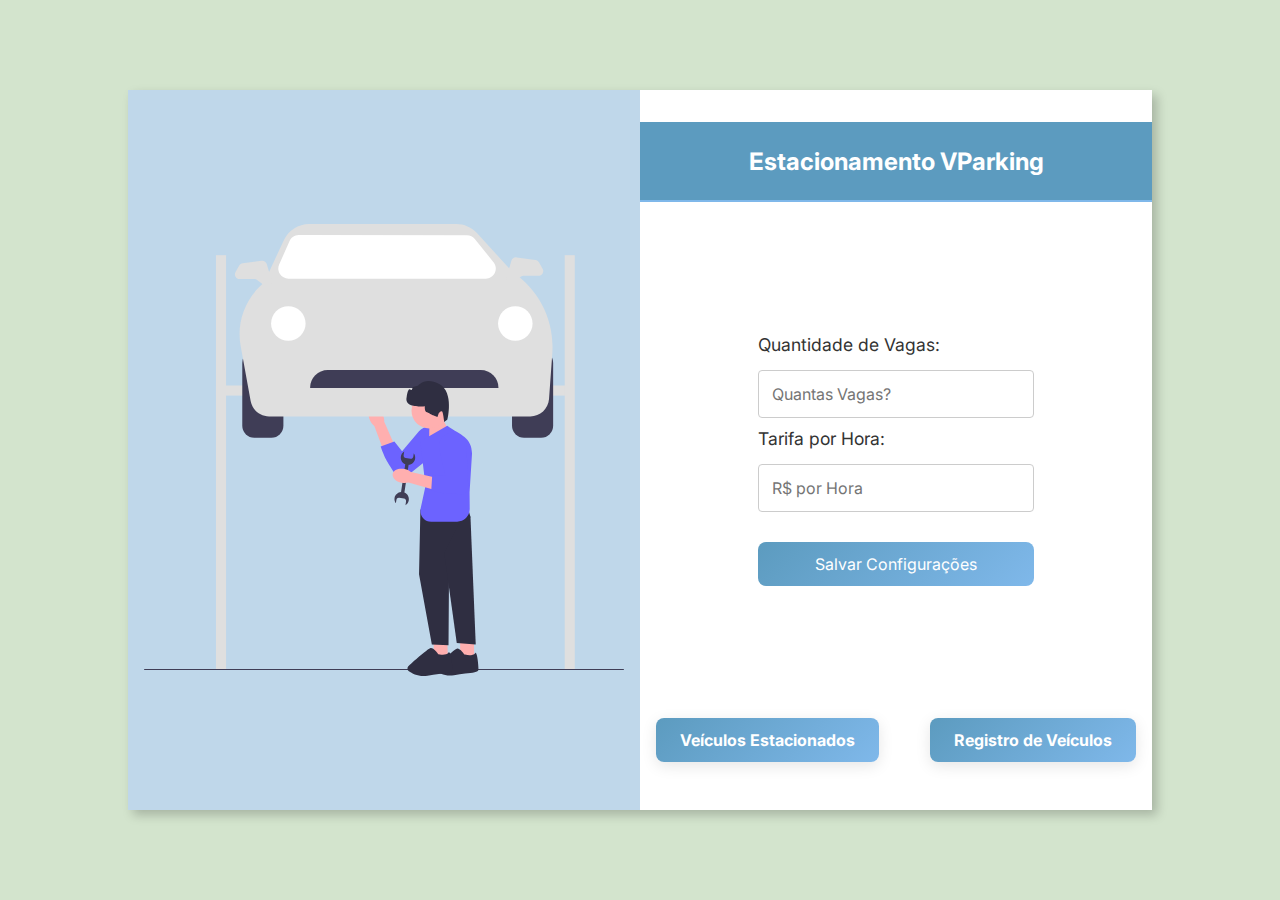
<file: gestao_vagas.html>
<!DOCTYPE html>
<html lang="en">
<head>
    <meta charset="UTF-8">
    <title>Gestão de Vagas</title>
    <link rel="stylesheet" href="styles.css">
    <meta name="viewport" content="width=device-width, initial-scale=1.0">
</head>
<body>
    <div class="container">
        <div class="image-side">
            <img src="assets/img/undraw_automobile_repair_ywci.svg" alt="Automobile Repair">
        </div>
        <div class="form-side">
            <main class="main-content">
                <section id="titulo_card">
                    <div class="head-gestao">
                        <h2>Estacionamento VParking</h2>
                    </div>
                </section>
                <section id="config" class="config-section">
                    <form id="config-form">
                        <label for="vagas">Quantidade de Vagas:</label>
                        <input type="number" id="vagas" name="vagas" placeholder="Quantas Vagas?" required>
                        <label for="tarifa">Tarifa por Hora:</label>
                        <input type="number" step="0.01" id="tarifa" name="tarifa" placeholder="R$ por Hora" required>
                        <button type="submit">Salvar Configurações</button>
                    </form>
                </section>
                <div class="pages-button">
                    <a href="veiculos_estacionados.html" class="btn start">Veículos Estacionados</a>
                    <a href="registro_veiculos.html" class="btn end">Registro de Veículos</a>
                </div>
            </main>
        </div>
    </div>
    <script src="script.js"></script>
</body>
</html>
</file>
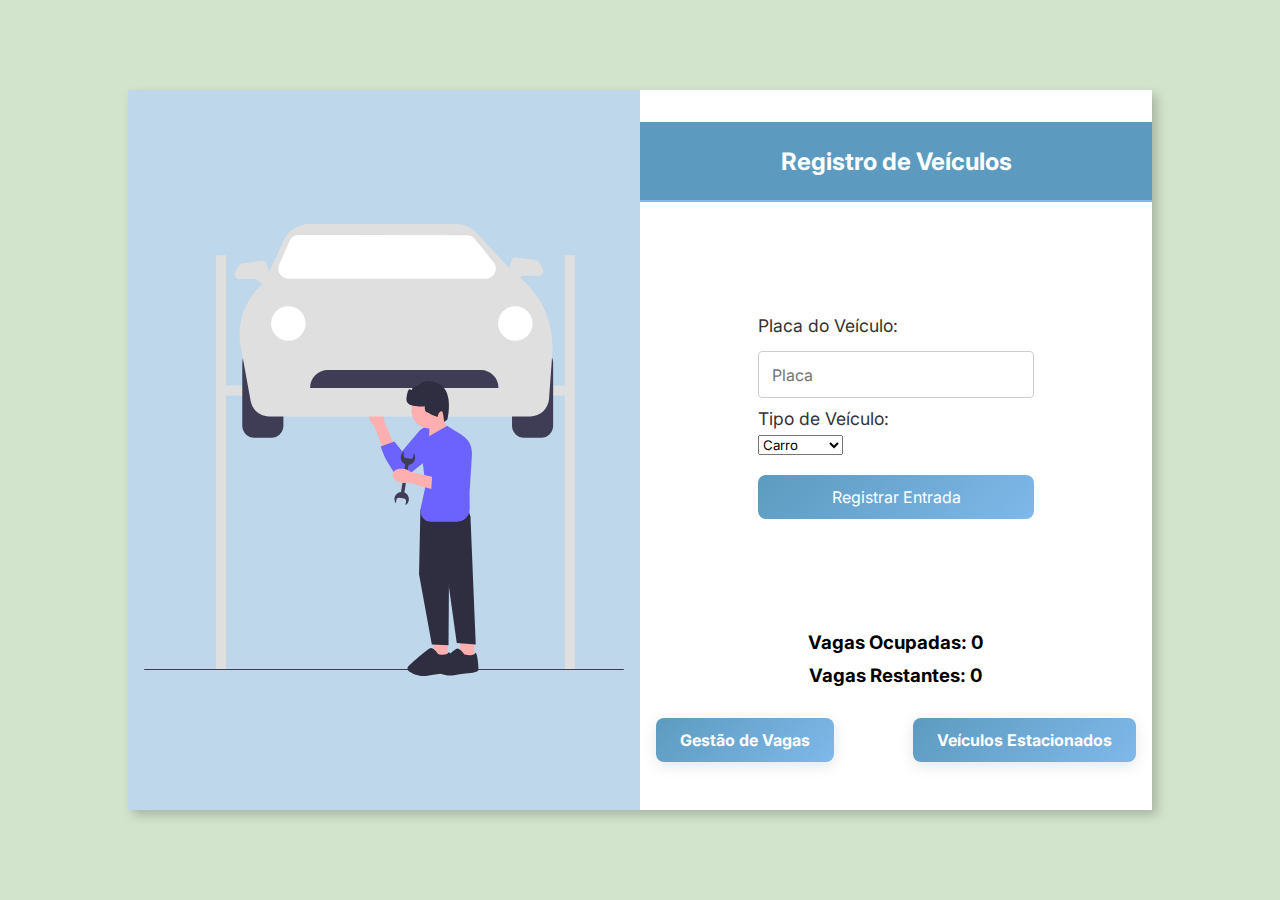
<file: registro_veiculos.html>
<!DOCTYPE html>
<html lang="en">
<head>
    <meta charset="UTF-8">
    <title>Registro de Veículos</title>
    <link rel="stylesheet" href="styles.css">
    <meta name="viewport" content="width=device-width, initial-scale=1.0">
</head>
<body>
    <div class="container">
        <div class="image-side">
            <img src="assets/img/undraw_automobile_repair_ywci.svg" alt="Automobile Repair">
        </div>
        <div class="form-side">
            <main class="main-content">
                <section id="titulo_card">
                    <div class="head-gestao">
                        <h2>Registro de Veículos</h2>
                    </div>
                </section>
                <section id="config" class="config-section">
                    <form id="entrada-form">
                        <label for="placa">Placa do Veículo:</label>
                        <input type="text" id="placa" name="placa" placeholder="Placa" required>
                        <label for="tipo">Tipo de Veículo:</label>
                        <select id="tipo" name="tipo" required>
                            <option value="carro">Carro</option>
                            <option value="moto">Moto</option>
                            <option value="caminhao">Caminhão</option>
                        </select>
                        <button type="submit">Registrar Entrada</button>
                    </form>
                </section>
                <section id="contador_vagas">
                    <h3>Vagas Ocupadas: <span id="vagas-ocupadas">0</span></h3>
                    <h3>Vagas Restantes: <span id="vagas-restantes">0</span></h3>
                </section>
                <div class="pages-button">
                    <a href="gestao_vagas.html" class="btn start">Gestão de Vagas</a>
                    <a href="veiculos_estacionados.html" class="btn end">Veículos Estacionados</a>
                </div>
            </main>
        </div>
    </div>
    <script src="script.js"></script>
</body>
</html>
</file>
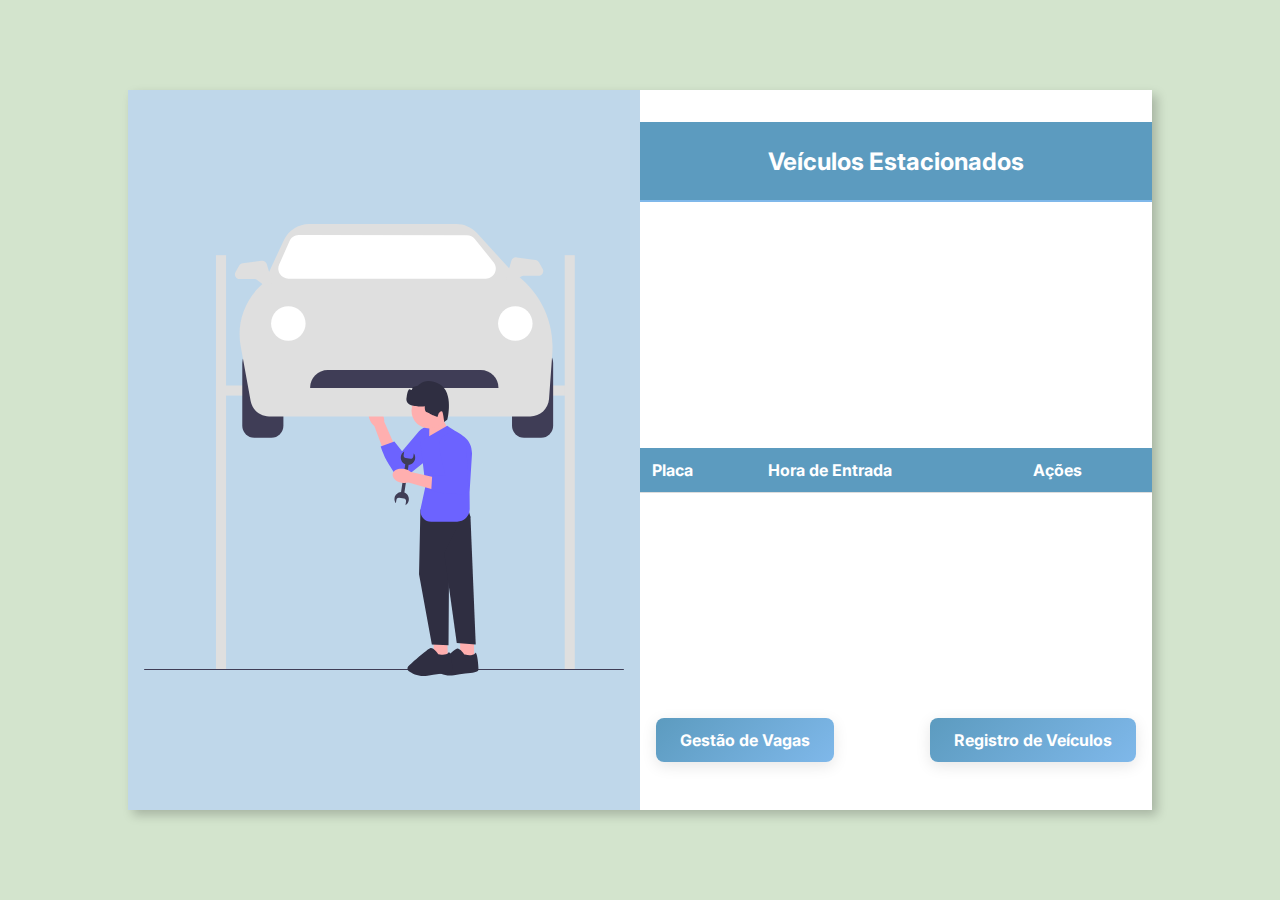
<file: veiculos_estacionados.html>
<!DOCTYPE html>
<html lang="en">
<head>
    <meta charset="UTF-8">
    <title>Veículos Estacionados</title>
    <link rel="stylesheet" href="styles.css">
    <meta name="viewport" content="width=device-width, initial-scale=1.0">
</head>
<body>
    <div class="container">
        <div class="image-side">
            <img src="assets/img/undraw_automobile_repair_ywci.svg" alt="Automobile Repair">
        </div>
        <div class="form-side">
            <main class="main-content">
                <section id="titulo_card">
                    <div class="head-gestao">
                        <h2>Veículos Estacionados</h2>
                    </div>
                </section>
                <section id="veiculos" class="config-section">
                    <div class="veiculos-tabela-wrapper">
                        <table>
                            <thead>
                                <tr>
                                    <th>Placa</th>
                                    <th>Hora de Entrada</th>
                                    <th>Ações</th>
                                </tr>
                            </thead>
                            <tbody id="veiculos-tabela">
                                <!-- Veículos serão listados aqui -->
                            </tbody>
                        </table>
                    </div>
                </section>
                <div class="pages-button">
                    <a href="gestao_vagas.html" class="btn start">Gestão de Vagas</a>
                    <a href="registro_veiculos.html" class="btn end">Registro de Veículos</a>
                </div>
            </main>
        </div>
    </div>
    <script src="script.js"></script>
</body>
</html>
</file>
<file: styles.css>
@import url('https://fonts.googleapis.com/css2?family=Inter:wght@100..900&display=swap');

* {
    padding: 0;
    margin: 0;
    box-sizing: border-box;
    font-family: 'Inter', sans-serif;
}

body {
    width: 100%;
    height: 100vh;
    display: flex;
    justify-content: center;
    align-items: center;
    background: #D3E4CD;
    margin: 0;
}

.container {
    width: 80%;
    height: 80vh;
    display: flex;
    flex-direction: row;
    box-shadow: 5px 5px 10px rgba(0, 0, 0, 0.212);
}

.image-side, .form-side {
    width: 50%;
    display: flex;
    justify-content: center;
    align-items: center;
}

.image-side {
    background-color: #BFD7EA;
    padding: 1rem;
}

.image-side img {
    width: 100%;
    max-width: 31rem;
    height: auto;
}

.form-side {
    background-color: #fff;
    flex-direction: column;
}

.head-gestao {
    background-color: #5c9bbf;
    color: white;
    width: 100%;
    display: flex;
    align-items: center;
    height: 80px;
    justify-content: center;
    border-bottom: 2px solid #7fb8ea;
}

input[type="number"],
input[type="text"] {
    width: 100%;
    padding: 0.8rem;
    margin: 10px 0;
    border: 1px solid #ccc;
    border-radius: 4px;
    font-size: 1rem;
    transition: border-color 0.3s ease, box-shadow 0.3s ease;
}

input[type="number"]:focus,
input[type="text"]:focus {
    border-color: #007BFF;
    box-shadow: 0 0 5px rgba(0, 123, 255, 0.5);
    outline: none;
}

label {
    display: block;
    margin-bottom: 5px;
    font-size: 1.1rem;
    color: #333;
}

button[type="submit"] {
    display: block;
    width: 100%;
    padding: 0.75rem 1.5rem;
    background: linear-gradient(135deg, #5c9bbf, #7fb8ea);
    color: white;
    border: none;
    border-radius: 8px;
    font-size: 1rem;
    cursor: pointer;
    margin-top: 20px;
    transition: all 0.3s ease-in-out;
}

button[type="submit"]:hover {
    background: linear-gradient(135deg, #7fb8ea, #5c9bbf);
    box-shadow: 0 6px 20px rgba(0, 0, 0, 0.15);
    transform: translateY(-2px);
}

.pages-button {
    display: flex;
    justify-content: space-between;
    width: 100%;
    padding: 1rem;
    gap: 1rem; /* Adiciona espaçamento entre os botões */
}

.btn {
    display: inline-block;
    padding: 0.75rem 1.5rem;
    background: linear-gradient(135deg, #5c9bbf, #7fb8ea);
    color: white;
    text-decoration: none;
    border-radius: 8px;
    text-align: center;
    font-weight: bold;
    box-shadow: 0 4px 15px rgba(0, 0, 0, 0.1);
    transition: all 0.3s ease-in-out;
}

.btn:hover {
    background: linear-gradient(135deg, #7fb8ea, #5c9bbf);
    box-shadow: 0 6px 20px rgba(0, 0, 0, 0.15);
    transform: translateY(-2px);
}

.main-content {
    display: flex;
    flex-direction: column;
    justify-content: space-between;
    height: 100%;
    width: 100%;
    padding: 2rem 0;
}

.config-section {
    flex: 1;
    display: flex;
    justify-content: center;
    align-items: center;
    flex-direction: column;
    margin-top: 1rem;
}

.veiculos-tabela-wrapper {
    max-height: 300px;
    overflow-y: auto;
    width: 100%;
}

table {
    width: 100%;
    border-collapse: collapse;
    margin-top: 20px;
}

th, td {
    padding: 12px;
    text-align: left;
    border-bottom: 1px solid #ddd;
}

th {
    background-color: #5c9bbf;
    color: white;
}

td {
    background-color: #f9f9f9;
}

tr:hover {
    background-color: #f1f1f1;
}

#contador_vagas {
    text-align: center;
    margin: 5px 0;
}

#contador_vagas h3 {
    margin: 10px 0;
}

@media (max-width: 768px) {
    .container {
        flex-direction: column;
        width: 100%;
        height: auto;
    }

    .image-side, .form-side {
        width: 100%;
        height: auto;
    }

    .main-content {
        padding: 1rem;
    }

    .pages-button {
        flex-direction: column;
        align-items: center;
    }

    .btn {
        width: 100%;
        margin-bottom: 1rem;
    }
}
</file>
